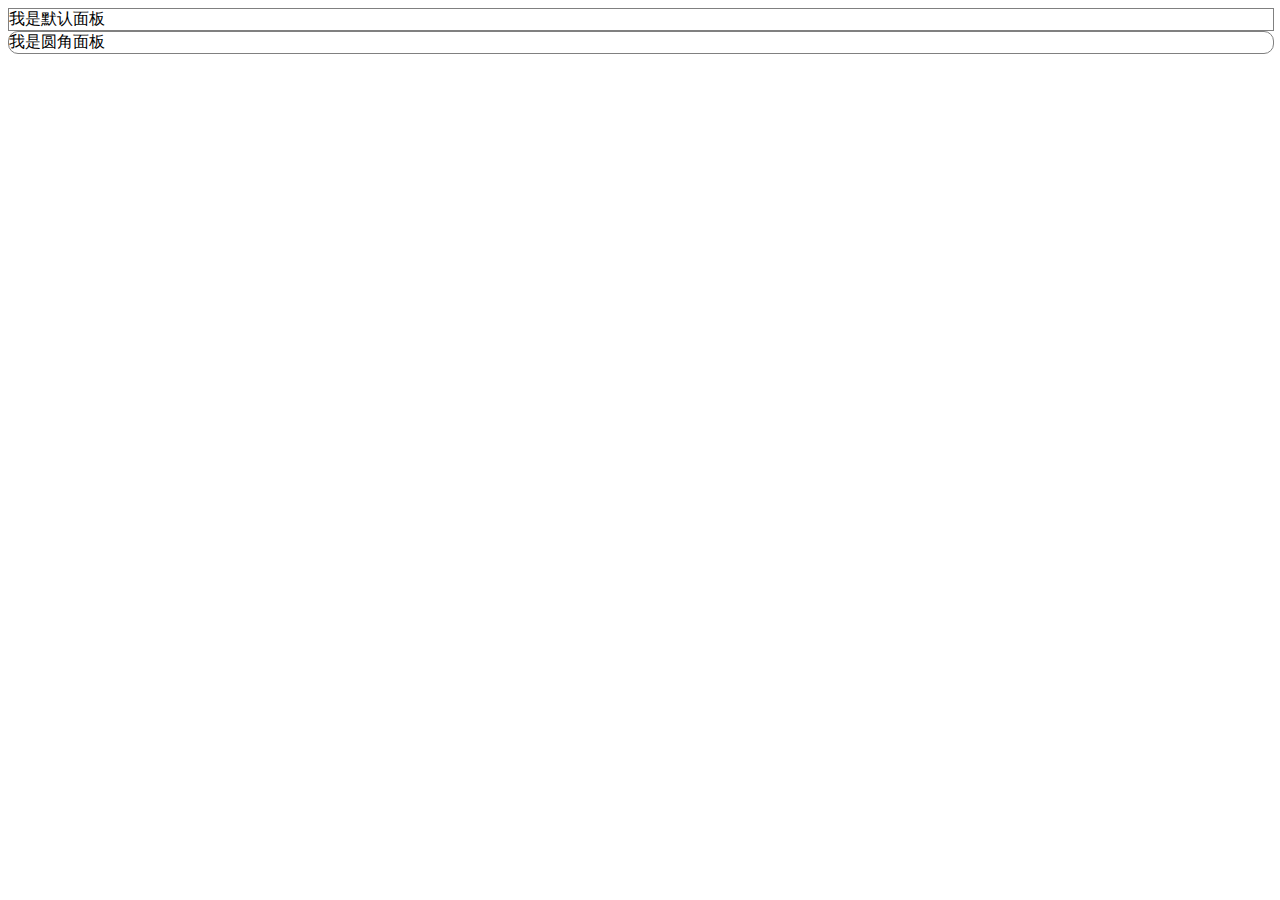
<file: 组件demo/index.html>
<!DOCTYPE html>
<html lang="en">

<head>
    <meta charset="UTF-8">
    <title>组件demo</title>
    <style>
    </style>
    <link rel="stylesheet" href="components.css">
</head>

<body>
    <div class="panel">
        我是默认面板
    </div>
    <div class="panel pl-circle">
        我是圆角面板
    </div>
</body>

</html>
</file>
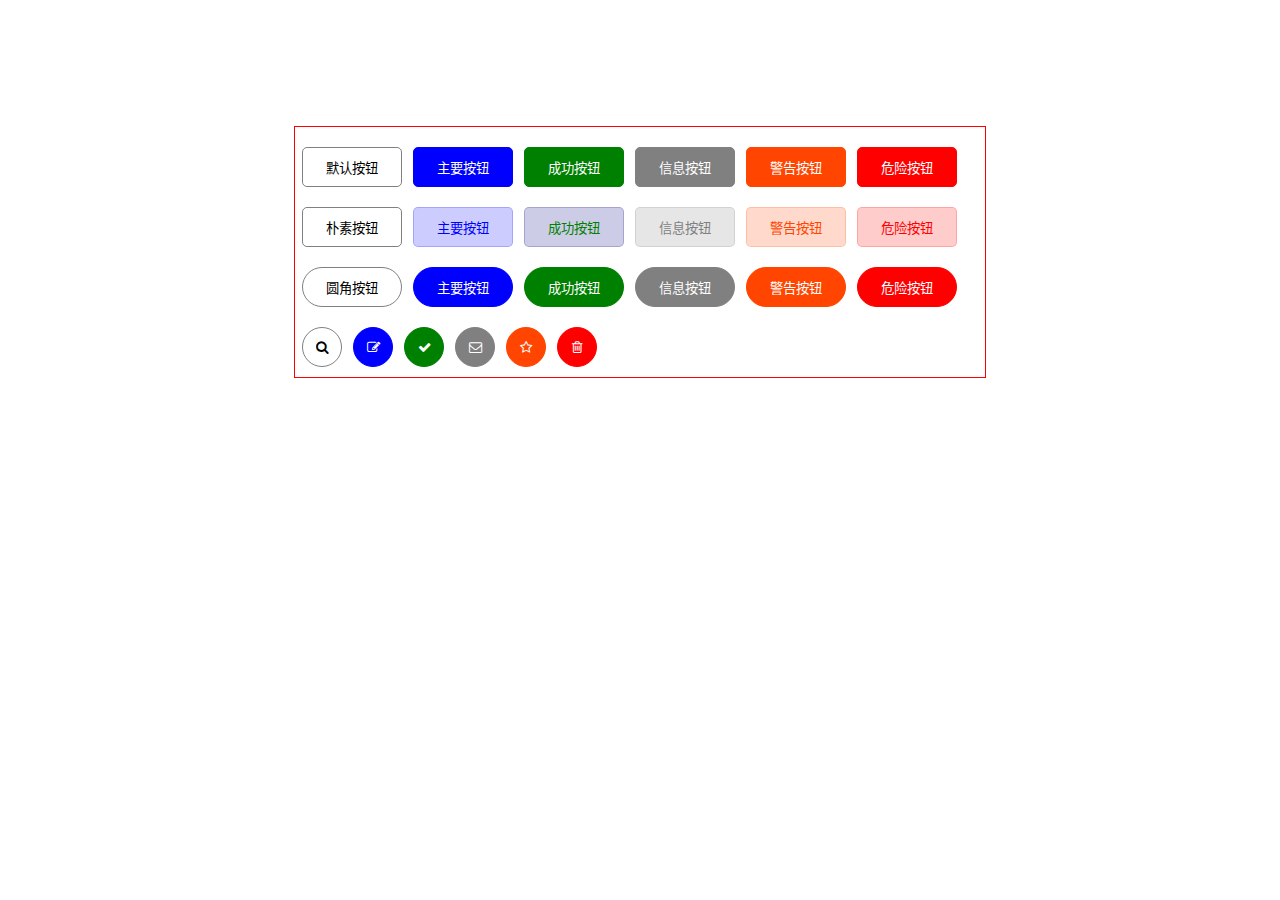
<file: 7-11按钮作业/button.html>
<!DOCTYPE html>
<html lang="zh-CN">
<head>
<meta charset="UTF-8">
<title>按钮作业</title>
<style>
.content {
    border: 1px red solid;
    width: 690px;
    height: 250px;
    margin: 10% auto;
}
</style>
<link rel="stylesheet" href="css/font-awesome.min.css">
<link rel="stylesheet" href="css/button.css">
<link rel="stylesheet" href="css/button_hover.css">
</head>
<body>
<div class="content">
    <div class="one">
        <button>默认按钮</button>
        <button>主要按钮</button>
        <button>成功按钮</button>
        <button>信息按钮</button>
        <button>警告按钮</button>
        <button>危险按钮</button>
    </div>
    <div class="two">
        <button>朴素按钮</button>
        <button>主要按钮</button>
        <button>成功按钮</button>
        <button>信息按钮</button>
        <button>警告按钮</button>
        <button>危险按钮</button>       
    </div>
    <div class="three">
        <button>圆角按钮</button>
        <button>主要按钮</button>
        <button>成功按钮</button>
        <button>信息按钮</button>
        <button>警告按钮</button>
        <button>危险按钮</button>
    </div>
    <div class="four">
            <button><i class="fa fa-search"></i></button>
            <button><i class="fa fa-edit"></i></button>
            <button><i class="fa fa-check"></i></button>
            <button><i class="fa fa-envelope-o"></i></button>
            <button><i class="fa fa-star-o"></i></button>
            <button><i class="fa fa-trash-o"></i></button>           
        </div>
</div>
</body>
<html>
</file>
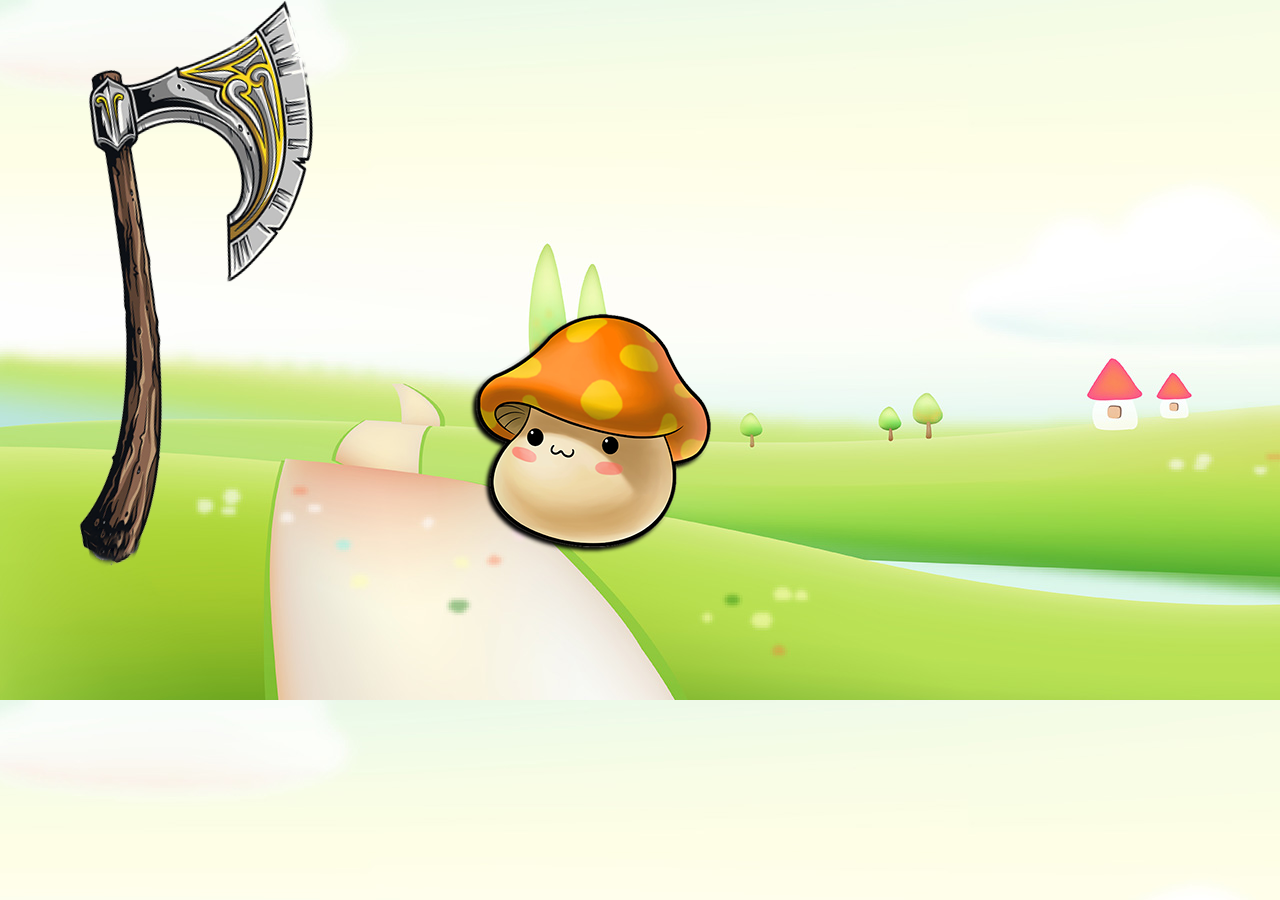
<file: 7-12作业/斧劈蘑菇.html>
<!DOCTYPE html>
<html lang="en">
<head>
<meta charset="UTF-8">
<style>

    div:nth-child(1){
        display: inline-block;
        transform: rotate(-15deg);
        transform-origin:50px 500px;
        transition:1s;
        margin-left: 80px;
        margin-top: 50px;
    }
    div:nth-child(2){
        display: inline-block;
        margin-left: 30px;
        transition: 0.5s;
        transition-delay: 0.3s ; 
    }
    div:nth-child(1):active {
            transform: rotate(42deg);
        }
    div:nth-child(1):active ~ div:nth-child(2) {
            transform:rotatez(30deg) scale(0.4) translate(250px,100px);
        }
</style>
</head>   
<body background="beijing.jpg">
    <div><img src="futou.png"></div>
    <div><img src="mogu.png"></div>
</body>
</html>
</file>
<file: 组件demo/components.css>
.panel{
    display: inline-block;
    width: 100%;
    border: 1px solid gray;
}
.pl-circle{
    border-radius: 10px;
}
</file>
<file: 7-11按钮作业/css/button.css>
button{
    width: 100px;
    height: 40px;
    margin-left: 7px;
    margin-top: 20px;
    border-radius: 5px;
    border: none;
}
.two button:nth-child(2){
    border:1px  solid rgba(0, 0, 255, 0.2);
    background-color: rgba(0, 0, 255, 0.2);
    color: blue;
}    
.two button:nth-child(3){
    border:1px  solid rgba(0, 0, 128, 0.2);
    background-color: rgba(0, 0, 128, 0.2);
    color: green;
}
.two button:nth-child(4){
    border:1px  solid rgba(128, 128, 128, 0.2);
    background-color: rgba(128, 128, 128, 0.2);
    color:gray;
}
.two button:nth-child(5){
    border:1px  solid rgba(255, 69, 0, 0.2);
    background-color: rgba(255, 69, 0, 0.2);
    color: orangered;
}
.two button:nth-child(6){
    border:1px  solid rgba(255, 0, 0, 0.2);
    background-color: rgba(255, 0, 0, 0.2);
    color: red;
}
.three button{
    border-radius: 20px;
}
.four button{
    width: 40px;
    border-radius: 40px;
}
button:nth-child(1){
    border:1px gray solid;
    color: black;
    background-color: white;
}
button:nth-child(2){
    border: 1px blue solid;
    color: white;
    background-color: blue;
}
button:nth-child(3){
    border:1px green solid;
    color: white;
    background-color: green;
}
button:nth-child(4){
    border:1px gray solid;
    color: white;
    background-color: gray;
}
button:nth-child(5){
    border:1px orangered solid;
    color: white;
    background-color: orangered;
}
button:nth-child(6){
    border:1px red solid;
    color: white;
    background-color: red;
}
</file>
<file: 7-11按钮作业/css/button_hover.css>
.one button:hover{
    color: white;
    opacity: 0.6;
}
.three button:hover{
    color: white;
    opacity: 0.6;
}
.four button:hover{
    color: white;
    opacity: 0.6;
}
button:nth-child(1):hover{
    opacity: 1;
    color:blue;
    border: 1px solid rgba(0, 0, 255, 0.2);
    background-color: rgba(0,0,255,0.2);
}
.two button:nth-child(1):hover{
    border:1px  solid rgba(0, 0, 255, 1);
    background-color: white;
    color: blue;
}
.two button:nth-child(2):hover{
    border:1px  solid rgba(0, 0, 255, 0.2);
    background-color: blue;
    color: white;
}    
.two button:nth-child(3):hover{
    border:1px  solid rgba(0, 0, 128, 0.2);
    background-color: green;
    color: white;
}
.two button:nth-child(4):hover{
    border:1px  solid rgba(128, 128, 128, 0.2);
    background-color: gray;
    color:white;
}
.two button:nth-child(5):hover{
    border:1px  solid rgba(255, 69, 0, 0.2);
    background-color: orangered;
    color: white;
}
.two button:nth-child(6):hover{
    border:1px  solid rgba(255, 0, 0, 0.2);
    background-color: red;
    color: white;
}
</file>
